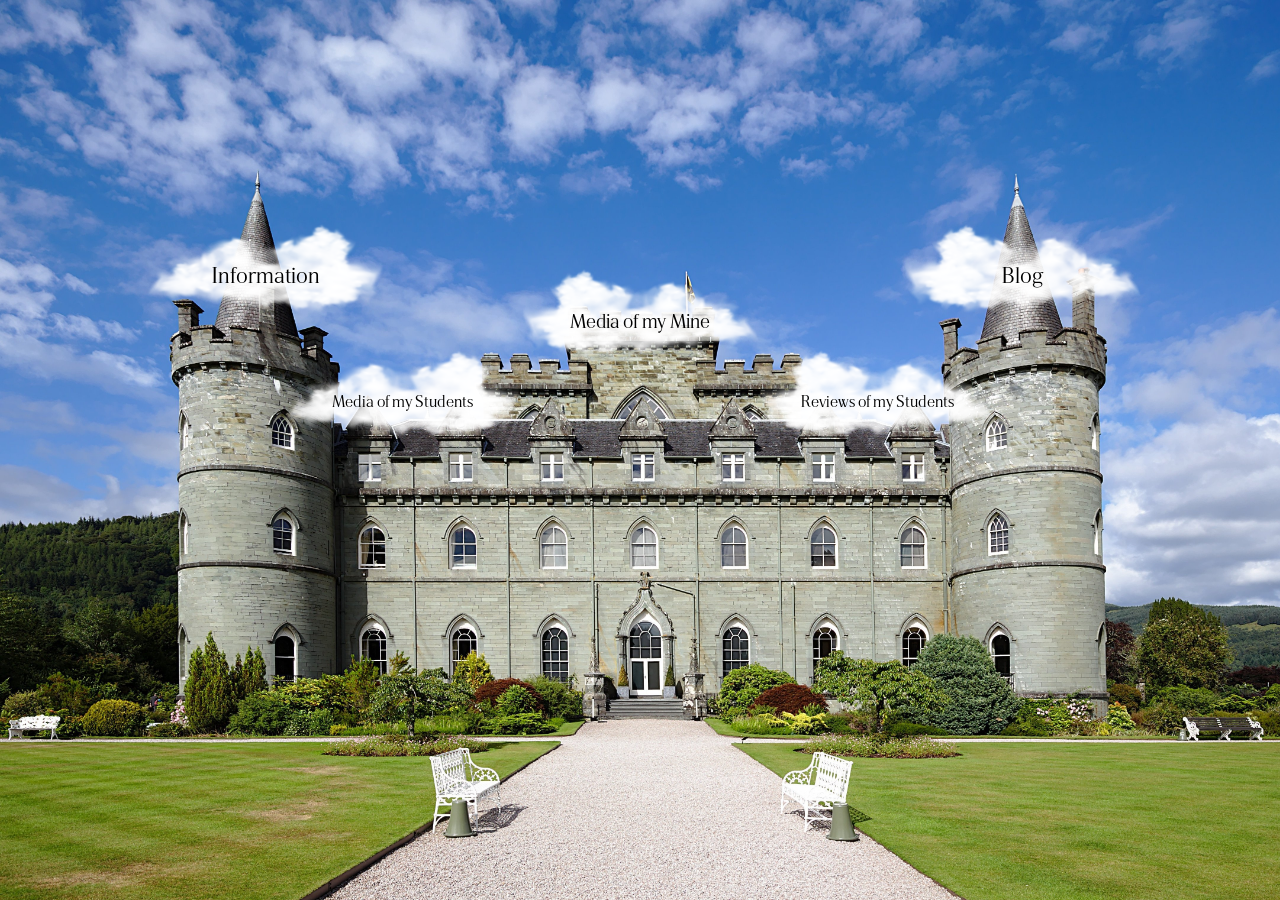
<file: index.html>
<!DOCTYPE html>
<html lang="en">
<head>
    <meta charset="UTF-8">
    <meta name="viewport" content="width=device-width, initial-scale=1.0">
    <link rel="stylesheet" type="text/css" href="./reset.css">
    <link rel="stylesheet" type="text/css" href="./index.css">
    <link rel="icon" type="icon/png" href="./assets/icon.png">
    <title>Vladislavlev</title>
</head>
<body id="body" style="display: none">
    <div class="root-container">
    <div class="bg-container">
        <img id="bg-img" src="./assets/castle-bg.jpeg" class="bg-img" alt="Overlay 1">
    </div>
    <div class="content-container-container">
        <div id="content-container" class="content-container">
            <div id="information-cloud" class="information-cloud cloud">
                <img src="./assets/cloud.png" class="left">
                <h1>Information</h1>
            </div>
            <div id="students-media-cloud" class="students-media-cloud cloud">
                <img src="./assets/cloud.png" class="left">
                <h1>Media of my Students</h1>
            </div>
            <div id="my-media-cloud" class="my-media-cloud cloud">
                <img src="./assets/cloud.png">
                <h1>Media of my Mine</h1>
            </div>
            <div id="reviews-cloud" class="reviews-cloud cloud">
                <img src="./assets/cloud.png">
                <h1>Reviews of my Students</h1>
            </div>
            <div id="blog-cloud" class="blog-cloud cloud">
                <img src="./assets/cloud.png">
                <h1>Blog</h1>
            </div>
        </div>
    </div>
    <div class="overlay-container">
        <div id="info-block-information" class="info-block">
       <h1>
                About Me
            </h1>
<p>
I'm Andreas Vladislavlev, a highly skilled voice teacher. I have been doing vocal practices since 2007 and have an extensive experience in online teaching since 2017. I teach my students to sing classical music, that, as proven by scientific research, has a beneficial effect on our brain, psyche, and health overall.
</ p>
            <h1>
                About the Methodology
            </h1>
<p>
Firstly, I would like to express my sincere gratitude to my students for their 
kind feedback. I work with both professionals looking to improve their voice 
or musical ear, and with people who have never sung before and believe they 
lack an ear for music. I teach various vocal styles and I’m interested in all 
genres of music.<br><br>

The methodological background of all teaching practices I am using is well-established. Therefore, the symbol of my methodology is a castle tower, wherein a voice is the pinnacle, yoga practices are the bricks that build up the walls and strength training is the cement that holds the bricks together. So, if a steady and stable voice is your dream, I invite you to be one of my students.<br><br>


I began to take vocal classes at 2004. Since then, I’ve mastered the 
fundamental singing styles and explored the leading vocal techniques —
continuously testing new ones — to discover the most effective elements.<br><br>

The aim of any method is resonant voice. Resonant singing is backed up by 
scientific research and was used by renowned masters — Franco Corelli, Feodor Chaliapin, 
Maria Callas, Luciano Pavarotti, Dietrich Fischer-Dieskau, among others. These singers revealed the full 
capability of human voice, transforming it into a magical musical instrument 
that captivates audiences with its richness and uniqueness. This was not 
because they mastered the art of “belting”, but because they harnessed the 
natural, “free” energy that resonance and vocal resonators provide.<br><br>

However, the goal is not to make your voice sound like that of the greats, but 
to unlock its full potential and individuality. One crucial aspect is that 
resonant singing is not only suitable for all vocal styles — it is the foundation 
of any vocal style. It also improves the speaking voice, giving it resonance 
and clear diction in any language.<br><br>

The advantages of my approach:<br><br>

• I use only scientifically proven and safe techniques. <br><br>

• I teach students to sing in a way that never tires the throat and allows the voice to grow stronger 
throughout life. This is how the best singers sing.<br><br>

• I not only teach singing and cultivate a singing voice; I also improve your voice timbre.<br><br>

• I measure voice quality using a dedicated app, and apply newest technology 
to record, process and analyze the voice.<br><br>

• I incorporate beneficial yoga exercises that improve not just the voice, but 
overall health and wellbeing.<br><br>

• Thanks to the method’s efficiency, students spend less time and achieve 
greater results — in the long run, gaining even financial benefits.
</ p>
 <h1>
                Sayings of Mine
            </h1>
            <p>
The best way to get to know a person is not by watching their videos but by reading their sayings: <br><br>
            
• When I forget about music — it’s actually music that forgets about me.<br><br>

• When I make music — it’s actually music makes me.<br><br>

• Classical music is on open access in the Internet, but is out minds open enough for classical music?<br><br>

• If we don’t save time, why should time save us?<br><br>

• Music is the tongue God speaks.<br><br> 

• Holding fast to a dream in our mind we hold fast to the steering wheel that steers our ship on the course to success.<br><br>

• To make your life sound like a song you need to set the rhythm.<br><br>

• A grain of information needs a rain of experience to grow into a tree of knowledge.<br><br>

• Birth is the biggest way to be out of the comfort zone and death is the largest entry into there. So, let’s go out of the comfort zone. Let’s be born.<br><br>

• Talent is a gift you keep unwrapping throughout your life.<br><br>

• Finding one’s true mission in life is like finding a light switch in a dark room.<br><br>

• I find singing easier than speaking, for I speak with my mind but sing with my heart.<br><br>

• A dream is a dolphin pulling you through the ocean of life. All you need is not to loose your hold of the back fin.<br><br>

• Obstacles become a real hindrance on our way only when we don’t use them as stepping stones for moving forward.<br><br>

• Knowledge adorns the mind like diamonds adorn the crown.

• Music is like a time machine: now it makes time stand still, then it throws us into the ocean of the past, and then it makes us soar into the future on the wings of dream.<br><br>

• If you want to be a river that flows all the way to the ocean, build up your shores.<br><br>

• Your PC can be a window to peek into other people’s lives, but it can also be a door to your own success. It’s all a matter of your choice. Let us make doors out of windows.<br><br>

• Perfectionism, like talent endowed on you: once you have it, it shows in all aspects of your life.<br><br>

• Theory is a leverage, while practice is a force.<br><br>

• Love for earthly matters leaves us in fetters, while love for immaterial things provides us with wings.

</ p>

 <h1>
                Contacts
            </h1>
<p>
email: andre.vladislavlev@gmail.com <br>
telegram: andre_vladislavlev
</ p>
        </div>
        <div id="info-block-my-media" class="info-block">
		<!--
            <div>
                <h1>
                    Beethoven — Adelaide
                </h1>
                <audio controls src="./assets/media/Beethoven-Adelaide.mp3"></audio>
            </div>
            <div>
                <h1>
                    Mendelssohn — Gruß
                </h1>
                <audio controls src="./assets/media/Mendelssohn-Gruß.mp3"></audio>
            </div>
            <div>
                <h1>
                    Schubert — An die Laute
                </h1>
                <audio controls src="./assets/media/Schubert-An die Laute.mp3"></audio>
            </div> -->
        </div>
        <div id="info-block-students-media" class="info-block">
            <h1>
                Alexander
            </h1>
            <video controls>
                <source src="./assets/media/AlexanderFeldt.mp4" type="video/mp4" />
            </video>
            <h1>
                Julia
            </h1>
            <video controls>
                <source src="./assets/media/JuliaSelivanova.mp4" type="video/mp4" />
            </video>
            <h1>
                Kathryn
            </h1>
            <video controls>
                <source src="./assets/media/KathrynZhuravleva.mp4" type="video/mp4" />
            </video>
            <h1>
                Ivan
            </h1>
            <video controls>
                <source src="./assets/media/IvanGurin.mp4" type="video/mp4" />
            </video>
        </div>
        <div id="info-block-reviews" class="info-block">
            <div class="review">
                <h2 class="author">
                    Jenny
                </h2>
                <p>
                    I really like our lessons. Andreas is an outstanding vocal coach. We got on well together from the first minute of our lesson. He gave me all the necessary info about the voice, how to work on and develop it further. I felt great and comfortable. I`m going to continue with our lessons cause I really want to achieve results in pop vocal.
                </p>
            </div>
            <div class="review">
                <h2 class="author">
                    Beth
                </h2>
                <p>
                    We`ve been practicing vocal for a month now and my friends have noticed that my voice sounds different now even when I speak.
                </p>
            </div>
            <div class="review">
                <h2 class="author">
                    Eva
                </h2>
                <p>
                    A real pro! Gives simple but detailed explanation of vocal techniques and often provides me with additional info materials. Before I started our course I thought I had no vocal skills but shortly after 2 lessons I noticed that I could carry a tune! If you use the technique of resonant singing correctly, your voice will come. I `m rediscovering my vocal abilities thanks to Andreas.
                </p>
            </div>
            <div class="review">
                <h2 class="author">

                </h2>
                <p>
                    
                </p>
            </div>
            <div class="review">
                <h2 class="author">
                    Preston
                </h2>
                <p>
                    I really liked that Andreas provided me with all the basic info that other teachers usually omit. I appreciate that he doesn`t let me slack off and encourages me to go on until I start singing correctly. He applies various techniques!
                </p>
            </div>
            <div class="review">
                <h2 class="author">
                    Riley
                </h2>
                <p>
                    We`ve only had 3 lessons but my voice has become noticeably better and more melodic. Exercises are quite easy and help both my voice and breathing. It`s the breathing that allows you to sing professionally without straining the vocal cords. The technique is very interesting and has really helped me understand my body better. Overall, I recommend my coach. He is pleasant and understanding as well as skillful.
                </p>
            </div>
            <div class="review">
                <h2 class="author">
                    Evan
                </h2>
                <p>
                    Andreas is a vocal expert. It look me a month to understand how to sing correctly. Before that I'd been practicing with other teachers and struggling to understand these simple rules for more than 2 years! I recommend him to both beginners and experienced singers.
                </p>
            </div>
            <div class="review">
                <h2 class="author">
                    Andreas
                </h2>
                <p>
                    Andreas is a very experienced teacher. He explains complicated things in simple words. Gradually I`m starting to understand how the voice should sound. Looking forward to the further lessons.
                </p>
            </div>
            <div class="review">
                <h2 class="author">
                    Mary
                </h2>
                <p>
                    I had one lesson with Andreas and really liked it although I performed not very well)) since I`ve never had singing practice before. We did some interesting vocal exercises and I hope to go on with our lessons.
                </p>
            </div>
            <div class="review">
                <h2 class="author">
                    Jack
                </h2>
                <p>
                    Our lesson with Andreas was perfect. I`ve never practiced such vocal technique before, really enjoyed it. My best recommendations!
                </p>
            </div>
            <div class="review">
                <h2 class="author">
                    Michael
                </h2>
                <p>
                    Andreas is my best vocal coach. He listened to me attentively, answered all my questions, explained his training technique and we practiced his breathing exercises that worked wonders for my singing skills. I highly recommend this teacher.
                </p>
            </div>
            <div class="review">
                <h2 class="author">
                    Peter
                </h2>
                <p>
                    I`ve been taking online vocal lessons with Andreas for 2.5 months and it`s so convenient 'cause I don`t have to waste my time travelling. All we need is a microphone and earphones for two of us to have a perfect sound. Andreas always provides thorough and engaging answers and shows how to sing along. Throughout the course I`ve started to understand why vocal warm-ups are so essential and how they help in resonance singing. Andreas shares useful methods and analogies that he`s collected during many years of teaching. This info is very fascinating and invaluable.
                </p>
            </div>
            <div class="review">
                <h2 class="author">
                    Oliver
                </h2>
                <p>
                    Very good teacher. He provides simple yet profound explanations and his lessons bring me much joy.
                </p>
            </div>
            <div class="review">
                <h2 class="author">
                    Emily
                </h2>
                <p>
                    I was shifting through dozens of vocal teachers and finally settled on Andreas. I really appreciate his fundamental approach to theoretical aspects of singing. At the same time his lessons are very dynamic. He can skilfully mix practical exercises with theory, such as explaining how sounds are produced in the body. After that, we return to the practice and learn how to relax tense muscles that hinder correct sound production.
                </p>
            </div>
            <div class="review">
                <h2 class="author">
                    Andreas
                </h2>
                <p>
                    Andreas is a true expert in his field. He provides clear explanations while establishing singing techniques as well as noticing and correcting any mistakes. It`s evident that he`s focused on the result. He also includes interesting stories and explanations related to the topic, which, combined with everything I mentioned before, leaves the most pleasant impression of his lessons. Thumbs up for Andreas!
                </p>
            </div>
            <div class="review">
                <h2 class="author">
                    Hope
                </h2>
                <p>
                    Andreas is a very balanced and thoughtful person. Pleasant atmosphere. Meticulously planned lessons, no hustle. I enjoy his multi-faceted and diverse approach not only to singing lessons but to many other things as well. Patiently waiting for the results in singing but I`ve already started to enjoy the warm-ups which indicates that I`m making progress and becoming totally absorbed in the process. Thank you so much.
                </p>
            </div>
            <div class="review">
                <h2 class="author">
                    Leo
                </h2>
                <p>
                    I`d like to recommend Andreas to anyone looking to improve vocal skills. From the very beginning I felt his professional approach and it was clear that he was the right person to help me master the art of vocal singing. His teaching approach impressed me so much, I `d better call it a therapy. It includes both mental growth and physical strengthening. You get a quick result 'cause his teaching technique is not only effective but concise.
                </p>
            </div>
            <div class="review">
                <h2 class="author">
                    Henry
                </h2>
                <p>
                    After watching films and listening to music I developed a burning ambition to learn how to sing. For several months I've been struggling to take the first step but eventually I did it) After placing my order I received lots of proposals from teachers. They all had their unique teaching techs, studios, and so on. But as time passed and my knowledge deepened, I understood that these unique teaching approaches and studios can`t guarantee any results. A true pro can deliver results in any settings, and I think Andreas fully matches this description. At first I had to choose between Andreas and another teacher but I decided to go on with him. After our first lesson I was so impressed with him that I ignored proposals from other teachers. With each following lesson my voice is getting better. Andreas`s outstanding approach and tact are absolutely impressive. His physical exercises are gorgeous – simple yet effective. Finally, his theoretical materials are invaluable and hard-to-find. The minute our lesson is over I start looking forward for the next one, eager to spend it working on my voice. My best recommendations.
                </p>
            </div>
            <div class="review">
                <h2 class="author">
                    Oscar
                </h2>
                <p>
                    I want to say thanks to Andreas for his teaching approach. He focuses not only on your voice but also on your mind and body and I can truly feel the difference. I noticed positive shifts from the second lesson: my voice became louder and brighter, and I can breathe more easily. Andreas provides simple explanations making his lessons comfortable and enjoyable. I also get lots of positive vibes which give me a boost for the whole day. I wholeheartedly recommend him as a specialist.
                </p>
            </div>
            <div class="review">
                <h2 class="author">
                    Dan
                </h2>
                <p>
                    Our lessons are very effective. Andreas is a great expert in his field.
                </p>
            </div>
            <div class="review">
                <h2 class="author">
                    George
                </h2>
                <p>
                    He explains everything clearly and understandably. Very easy-going. Correct teaching style. With Andreas, I always feel energized to work more.
                </p>
            </div>
            <div class="review">
                <h2 class="author">
                    Liam
                </h2>
                <p>
                    I want to share my experience of working with Andreas. Now we are honing my sounds focusing on the notes, and I`m absolutely sure that I`m on the right path. Andreas is a true pro who provides me with exactly what I need. If you want to make your vocal abilities better, Andreas is the right person you are looking for.
                </p>
            </div>
            <div class="review">
                <h2 class="author">
                    Hanna
                </h2>
                <p>
                    Everything's just perfect. Master of his craft! Supplied me with useful theoretical info so now I can understand how everything works. Right from the start I was able to get outstanding results. I`m going to continue my course until I`m sure my voice is perfect.
                </p>
            </div>
            <div class="review">
                <h2 class="author">
                    Olivia
                </h2>
                <p>
                    I`ve only had one lesson with Andreas but I greatly appreciated his serious approach. We`ve covered lots of vocal nuances and he sent me interesting vocal exercises via messenger. He is attentive and tremendously professional.
                </p>
            </div>
            <div class="review">
                <h2 class="author">
                    Arthur
                </h2>
                <p>
                    From the very beginning I felt good results. Interesting training process, various teaching techniques, only necessary information. Thank you!
                </p>
            </div>
            <div class="review">
                <h2 class="author">
                    Peter
                </h2>
                <p>
                    Andreas has a clear theoretical and practical understanding of how to unlock your voice. He is a master of explanation. I felt things started improving from the first lesson.
                </p>
            </div>
            <div class="review">
                <h2 class="author">
                    Max
                </h2>
                <p>
                    I had one lesson with Andreas. Teaching techniques seem interesting.
                </p>
            </div>
            <div class="review">
                <h2 class="author">
                    Theo
                </h2>
                <p>
                    I`ve been learning how to sing with Andreas for 11 months already, starting from scratch. No difficulties during the period. Now I have a trained, strong voice that gets better with every lesson. Keep on practicing. Wonder what final result I will get.
                </p>
            </div>
            <div class="review">
                <h2 class="author">
                    Julia
                </h2>
                <p>
                    I`ve practiced with Andreas several times and it was enough to see a huge progress. The most surprising thing is that he not only teaches how to sing but also provides exercises that help control the vocal apparatus and improve general health. You can practice them on your own, it saves time and money. I`d like to add that Andreas takes full responsibility for his students and literally guides them hand in hand through all the challenges into the world of music.
                </p>
            </div>
            <div class="review">
                <h2 class="author">
                    Hanna
                </h2>
                <p>
                    Andreas has been my teacher for just over a month and my choice was mainly review-based. Have only positive impression. The teacher brilliantly picks associations and images to explain hard moments and never gets angry with my multiple mistakes. He provides exercises for home training that help develop abdominal and diaphragm muscles involved in the process of sound production. We also practice general strengthening exercises that help keep the body in shape. Despite the fact that we`ve only had 4 lessons, I`ve noticed an obvious improvement in the sound of my voice. It sounds stronger and brighter now. I plan to go on with my course to reach all my goals. I recommend Andreas as an experienced coach who can help you get what you really want from your voice.
                </p>
            </div>
            <div class="review">
                <h2 class="author">
                    Noah
                </h2>
                <p>
                    My family and I have already noticed significant improvements in my voice though I`ve had only 4 lessons with Andreas. Andreas is a great enthusiast of his work who always focuses on the result. I feel lucky to be his student.
                </p>
            </div>
            <div class="review">
                <h2 class="author">
                    Alex
                </h2>
                <p>
                    We`ve just started practicing with Andreas but I already see huge improvements. Seems like my voice is getting more real, the way it should be. Moreover, Andreas is an excellent teacher, he always does his best to help providing clear explanations and proper analogies. I really like the fact that his teaching technique is not only scientifically based but also introduced in a simple, positive, and accessible manner.
                </p>
            </div>
            <div class="review">
                <h2 class="author">
                    Lucas
                </h2>
                <p>
                    Thanks for your lessons, Andreas. They helped me change my views on the process of singing. My voice is transforming for the better now. Now I feel its strength and beauty. Besides, your lessons helped me improve my physical condition.
                </p>
            </div>
            <div class="review">
                <h2 class="author">
                    Helen
                </h2>
                <p>
                    I`m completely satisfied with his powerful and versatile teaching technique. Andreas is focused on the basic rules and practice essential for all singing styles. I recommend Andreas to beginners as well as professionals.
                </p>
            </div>
            <div class="review">
                <h2 class="author">
                    Jack
                </h2>
                <p>
                    Excellent master!
                </p>
            </div>
            <div class="review">
                <h2 class="author">
                    Ethan
                </h2>
                <p>
                    Everything is going wonderfully! I strongly recommend Andreas as the best professional ever. I was hopeless but he could change everything for the better so now I see that my voice has good potential for the future. Keep on practicing.
                </p>
            </div>
            <div class="review">
                <h2 class="author">
                    Oliver
                </h2>
                <p>
                    Andreas is my best coach. He focuses on the most optimal training program based on my individual needs and abilities. Then he divides this program into several parts. He knows easy and proper ways to correct arising mistakes and has a very serious approach to how his students should do practical tasks.
                </p>
            </div>
            <div class="review">
                <h2 class="author">
                    Alex
                </h2>
                <p>
                    Very good teacher. Master of his craft, provides detailed instructions how to do his exercises.
                </p>
            </div>
            <div class="review">
                <h2 class="author">
                    Fred
                </h2>
                <p>
                    I found Andreas to help improve my voice for public speaking. I'd already had experience with other techniques but they were useless. Since I started having lessons with Andreas I`ve had a stable improvement in my voice. I appreciate that we have exercises that strengthen my entire body and it`s great to notice that the result persists even if we have a break from training. Thank you so much!
                </p>
            </div>
            <div class="review">
                <h2 class="author">
                    George
                </h2>
                <p>
                    I`ve been passionate about singing since childhood. My mother is a vocal teacher that`s why I`m absolutely aware how challenging this activity is. However, when I came to Andreas I was pleasantly surprised how easily he explains complex things and how quickly he helps his students achieve their best results. I recommend this teacher to students of all experience levels. I enjoyed his approach to voice formation and explanation of the anatomical structure of the vocal apparatus. All stars to Andreas!
                </p>
            </div>
            <div class="review">
                <h2 class="author">
                    Eve
                </h2>
                <p>
                    Excellent teacher. He knows how to involve you into the process, provides concise information, and employs very interesting techniques. Andreas is tactful and highly professional.
                </p>
            </div>
            <div class="review">
                <h2 class="author">
                    Elizabeth
                </h2>
                <p>
                    Good teacher. I like our lessons.
                </p>
            </div>
            <div class="review">
                <h2 class="author">
                    Helen
                </h2>
                <p>
                    I started vocal practice from scratch. I used to sing in the school choir until recently. I chose Andreas as my teacher and paid for 13 lessons via skype. I`ve already noticed huge improvements in my voice. Now it`s beautiful, soft, rich, and bright. When I used to sing before, I could produce sounds only from my throat, but now my entire body sings. The process of singing has become easy and enjoyable. Andreas told me that even more obvious results are yet to come.
                </p>
            </div>
            <div class="review">
                <h2 class="author">
                    Kate
                </h2>
                <p>
                    Andreas is a very attentive and tactful teacher. Although I`m not a singer, I want to improve my speaking and heal my vocal cords. We work on breathing exercises and vocal warm-ups. After 2 lessons Andreas assigned me my first home task. I enjoy everything.
                </p>
            </div>
            <div class="review">
                <h2 class="author">
                    Jo
                </h2>
                <p>
                    I`m very glad to have found a professional teacher straight away. He is a great pro in theory using illustrations to show which muscles and organs are involved in sound production. He also shares valuable information on how to use the breathing system in practice, based on yoga. Andreas employs various techs to help me find the best and quickest way to improve my voice. He has perfect teaching skills, nothing unnecessary. My best recommendations.
                </p>
            </div>
            <div class="review">
                <h2 class="author">

                </h2>
                <p>

                </p>
            </div>
            <div class="review">
                <h2 class="author">
                    Hannah
                </h2>
                <p>
                    I`m a professional skier but always wanted to try vocal. I chose Andreas among several teachers and never regretted my choice. I like that he explains basic vocal rules using simple terms and associations retable with my profession for better understanding. Due to competitions, my schedule is not stable. For this reason we have to plan our lesson right on the spot. But Andreas is always available and easily adapts his plans to my schedule. I appreciate the fact that even though our lessons are online, their quality equals to offline ones. By only hearing my sounds, Andreas can easily understand which muscles I use to produce them, which resonators vibrate, and how the sounds are formed. This teacher not only does his job so well but also takes full responsibility for the voice of his student and works diligently towards the result, staying positive and easy-going.
                </p>
            </div>
            <div class="review">
                <h2 class="author">
                    David
                </h2>
                <p>
                    Andreas was my vocal teacher and I was pleasantly surprised that we didn`t work with standard (and very ineffective) exercises or waste our time looking for any answers during our sessions. Instead, we focused solely on achieving results to help me develop my voice and discover new tones. I saw apparent improvements right from the first lesson. I like to practice when I see results at each lesson.
                </p>
            </div>
            <div class="review">
                <h2 class="author">
                    Alex
                </h2>
                <p>
                    I experienced noticeable results from the first lesson. Andreas provides clear and comprehensive explanations of how everything works. It makes the learning process enjoyable and effective. I`m committed to go on with our practice.
                </p>
            </div>
            <div class="review">
                <h2 class="author">
                    Lily
                </h2>
                <p>
                    During my six-month search, I`ve encountered all sorts of vocal teachers. I can tell for sure, Andreas is the best among them. His oustanding knowledge of theory and practice allows him to explain even complex topics clearly and effectively. Having fundamental and clear knowledge, he provides simple and step-by-step commands in order to improve my vocal skills. From the very first trial lesson I got valuable information for my further practice. Thank you, Andreas, for all that you`ve provided as a teacher. I will be absolutely delighted to see you again.
                </p>
            </div>
            <div class="review">
                <h2 class="author">
                    Lily
                </h2>
                <p>
                    Andreas is a true professional. He might be some kind of a magician 'cause he explains difficult things in a simple way. I can strongly recommend him to anyone looking to learn and understand fundamental rules and nuances of singing.
                </p>
            </div>
            <div class="review">
                <h2 class="author">
                    Jack
                </h2>
                <p>
                    After we had only one lesson with Andreas, I understood that now I can`t practice on a regular basis, so I decided to put off our lessons for the time being. Despite the limited time, I can say he is a good teacher. Andreas asked me what I want to get as a result from our lessons and after that he planned his lesson according to my goals. This individual approach helped me see positive shifts in tackling the problem I wanted to get rid of. Optimal balance of theory and practice. When I`m able to have lessons on regular basis, Andreas will definitely be my choice as a coach.
                </p>
            </div>
            <div class="review">
                <h2 class="author">
                    Mia
                </h2>
                <p>
                    Andreas is my best teacher ever! Very tactful and positive. Although I`ve never practiced vocal before his individual approach helped me understand all necessary basics. I highly recommend him as a teacher.
                </p>
            </div>
            <div class="review">
                <h2 class="author">
                    Alice
                </h2>
                <p>
                    I truly enjoy my experience with Andreas. His voice is so beautiful and he does his best to make every lesson completely interesting and engaging) I was shocked to see the results from the very first lesson.
                </p>
            </div>
            <div class="review">
                <h2 class="author">
                    Adam
                </h2>
                <p>
                    Cool teacher! Right from the first lesson I noticed how effective his technique is. I was pleasantly surprised by the great sounds I was able to produce at the first lesson! Thank you! This is amazing!
                </p>
            </div>
            <div class="review">
                <h2 class="author">

                </h2>
                <p>

                </p>
            </div>
            <div class="review">
                <h2 class="author">
                    Dylan
                </h2>
                <p>
                    Very attentive teacher. He employs an individual and flexible approach taking into account all individual qualities and needs of his students.
                </p>
            </div>
            <div class="review">
                <h2 class="author">
                    Jake
                </h2>
                <p>
                    I used to practice vocal with different teachers and thought that my sounds are ok but when I had my first lesson with Andreas I realized they are, in fact, distorted. Right from the start Andreas helped me produce better and brighter sounds. After his simple yet effective exercises all these positive changes came naturally. I can tell for sure, Andreas is a high-skilled coach focused on the result. On top of that, he is positive and good-natured. All his skills and traits of character turn his lessons into pure joy.
                </p>
            </div>
            <div class="review">
                <h2 class="author">
                    Riley
                </h2>
                <p>
                    I`ve had 5 lessons with Andreas and I`m not going to stop. Excellent teacher! Though I had no experience in vocal training before, I noticed positive changes in my voice from the second lesson with Andreas. He uses comparisons and metaphors to provide better explanation and show some subtle nuances of singing technique. I want to particularly emphasize that he is very positive and after our lessons I feel motivated and high-spirited.
                </p>
            </div>
            <div class="review">
                <h2 class="author">
                    Victoria
                </h2>
                <p>
                    Andreas is soooo nice! We`re thrilled to see such quick results from his work. Thank you so much!!!
                </p>
            </div>
        </div>
        <div id="info-block-blog" class="info-block">
          <h1>
                Benefits of Singing 
            </h1>
<p>
Singing strengthens immunity:<br><br>According to a research conducted at the University of Frankfurt, singing boosts the immune system. To come to this conclusion, the researchers tested professional choir members’ blood before and after an hour-long singing rehearsal of Mozart’s Requiem. In most cases, the amount of Immunoglobulin A, proteins that function as antibodies in the immune system, was noticed to be significantly higher immediately after the rehearsal. Such increases, however, were not observed after the choir members had passively listened to music.<br><br>Singing is a workout:<br><br>For the elderly and injured, singing can be an excellent form of exercise. Even if you are quite healthy, your lungs will get a good workout as you employ proper singing techniques and vocal projections. Other related health benefits of singing include a stronger diaphragm and stimulated overall circulation. Since you draw in a greateramount of oxygen while singing than when doing many other types of physical exercise, experts believe that singing can increase your aerobic capacity and stamina.<br><br>Singing tones up your muscles:<br><br>The proper technique of singing from the diaphragm can strengthen your abdomen and back muscles. You also exercise your facial muscles in unique ways when you sing, thus making your face look more lively and toned. Besides, your intercostal muscles, the groups of muscles running between the ribs that help to form and move the chest wall, will receive quite a workout as you sing.<br><br>Singing improves your posture:<br><br>When you sing, you naturally sit or stand up straighter to get a better sound, so with time, good posture will become a habit! As your chest cavity expands and your shoulders and back align, you’re improving your posture overall. <br><br>Singing helps with sleep:<br><br>If you’re familiar with such problems as snoring and sleep apnea, you know how difficult it can be to get a good night’s sleep! According to a health article in Daily Mail Online, experts believe that singing can strengthen throat and palate muscles, which helps to get rid of these ailments. <br><br>Singing is a natural anti-depressant:<br><br>Singing relieves stored muscle tension and decreases the levels of the stress hormone cortisol in your blood stream. Singing releases endorphins and oxytocin: endorphins are hormones that increase the feeling of euphoria and pleasure. Oxytocin promotes the feeling of trust and bonding. It is also known as the 'cuddle hormone' because it is released when people snuggle up. It is believed to decrease stress and anxiety. Both of these hormones can make you feel better in general and relieve any pain you might be feeling. Moreover, scientists have identified a tiny organ in the ear called the sacculus, which responds to the frequencies created by singing. The response brings over an immediate sense of pleasure, regardless of what the singing sounds like. Not only that, singing can simply take your mind off the day’s troubles and boost your mood. <br><br>Singing helps to relax:<br><br>Modern man is constantly surrounded by exogenous irritants. Working with sensations in your body makes you less vulnerable to those irritants: so during singing, you have to concentrate on your auditory, muscular, vibrational sensations and on the feeling of pressure in your lungs, all at the same time. Besides, in our turbulent world with all its gadgets and overwhelming information flow your eyes get very tired. Singing is one of the few processes that don’t involve vision and your eyes rest. Singing is relaxing. As you sing, vibrations of facial resonators produce a massage effect on the eye muscles, and also massage the brain, relieving accumulated tension. In fact, singing is a form of regular, controlled breathing, since exhaling occurs on the song phrases and inhaling takes place between them. It gives you an effect pretty much the same as yoga breathing. <br><br>Singing boosts your confidence:<br><br>Stage fright is a common feeling for new singers. However, performing well and receiving praise from your friends and family may be the key to eventually overcoming your fears. Thus, singing increases self-esteem. When you employ correct singing techniques, it benefits your speaking voice, too, making it sound clear, beautiful and steady. With time, you may even find it easier to present any type of material in front of an audience with poise and good presentation skills.<br><br>Singing enhances communication skills:<br><br>According to an article in The Guardian, singing to babies helps to prepare their brain for language perception. Music is just as important as teaching reading and writing at a young age to prevent language problems that may occur later in life. If you enjoy writing your own lyrics, honing this talent can improve your ability to communicate in different ways!<br><br>Singing increases your ability to appreciate other singers:<br><br>Sometimes, you don’t realize how difficult something is until you try it yourself. As you grow from an amateur to an intermediate student and beyond, you’ll be looking to the masters for inspiration. You might even find a new style of music to appreciate, one that you wouldn’t have normally listen to!<br><br>Singing leads to a longer life:<br><br>A joint Yale and Harvard study showed that for some people living in New Haven, Connecticut, choral singing promoted healthy minds and hearts, which increased life expectancy.<br><br>Singing lowers your blood pressure:<br><br>There have been several case studies that have revealed that singing can reduce blood pressure due to its calming and relaxing effect. Patients have been able to calm themselves down and lower blood pressure readings when in hospital by singing hymns.<br><br>Singing increases empathy and understanding between cultures:<br><br>Music can make you feel connected to all humanity, even across borders and cultural divides. Singing songs that originated in other cultures can give you a new appreciation for those cultures and teach you to empathize with others.<br><br>Singing develops the lungs:<br><br>Singing improves your lung capacity and helps you to breathe easier.<br><br>Singing brings people together and creates a sense of community:<br><br>When we speak, it’s only one person at a time – even two people speaking simultaneously bring about chaos; but when we sing, any number of people can join in the song. Singing with other people in a choir or in any sort of group environment can be a fun, bonding activity. It gives you an opportunity to share an experience with a group of people. A cappella singing is about creating harmony with nothing but each other. It brings people together and is unmistakably human in a world that becomes more and more digital. Simply singing with other people is the ultimate analog. A recent study makes the case that "music evolved as a tool of social living," and the pleasure that comes from singing together is our "evolutionary reward for coming together cooperatively, instead of hiding alone, every cave-dweller for him or herself". Singing can widen your circle of friends: whether you’re in a choir or just enjoy singing karaoke with your near and dear ones, one of the unexpected health benefits of singing is that it can improve your social life. The bonds you form singing with others can be profound, since there’s a certain level of intimacy naturally involved. It turns out that you don't even have to be a good singer to reap the rewards. According to one 2005 study, group singing "can produce satisfying and therapeutic sensations even when the sound produced by the vocal instrument is of mediocre quality."<br><br>Singing supports your brain functions:<br><br>When you sing, musical vibrations in the form of frequencies move through your body, changing you both physically and emotionally. Group singing is the most transformative of all, especially when not accompanied by instruments. Stimulated blood circulation and an oxygenated blood stream allow more oxygen to reach the brain. This improves mental alertness, concentration and memory. The Alzheimer’s Society has even established a 'Singing for the Brain' service to help people with dementia and Alzheimer’s maintain their memories. Several studies have concluded that singers and musicians typically have higher IQs than non-musicians. Singing can improve your overall brain function and help you keep a clear head.<br><br>Singing gives positive emotions:<br><br>It has been proven that singing reduces anger, depression, and anxiety, but not only that. It can increase a feeling of wellbeing. Singing is actually a conversation between the singer and the listener in a language of emotions. Yet stage musical emotions are substantially different from those you experience in your everyday life. Scientific research has shown that the palette of stage emotions demonstrates a significant shift towards positive ones while negative emotions are scarce: anger is very rarely reflected in singing and you can hardly ever find any fear. <br><br>Singing prevents aging:<br><br>Facial muscle exercises are intended to slow down aging of the face for the skin around the muscles you are training becomes more elastic. As you sing, facial muscles work in a similar way.<br><br>Singing is good for your heart:<br><br>Singing benefits cardio function by improving aerobic capacity. Studies state that our heart rates sync up during group singing, it explains why singing together sometimes feels like a guided group meditation. <br><br>Singing acts as an inner massage:<br><br>Physiologist Zalmanov (who treated Vladimir Lenin) called the diaphragm the man's 'second heart', since in a way its contractile activity by decreasing and increasing periodically the pressure in the chest cavity, massages the heart, helping the ventricles and atria of the heart to work. The diaphragm, as well, just as effectively massages the abdominal organs, helping digestion processes, kidney function, etc. <br><br>Singing is a remedy for a runny nose and a cold:<br><br>Singing opens up the sinuses and respiratory tubes so you can get more air, but not only that. According to Jean Abitbol, correct singing technique creates a specific resonance in the osseous septum of the maxillary sinus and these frequencies facilitate evacuation of intersinus mucus. The same way vibrations of a certain rhythm can influence grains of sand making them move on the table surface unidirectionally and at a regular timing. Training the soft palate via vocals practices significantly reduces the size of tonsils (glands): as a result, due to their small size, even when inflamed, they do not block the passage to the pharynx and singers endure tonsillitis more easily. Coughing and sneezing are actually cleansing of the respiratory system which, when necessary,your body resorts to. As you sing, similar cleansing occurs constantly, so singing can be a preventive measure, as well. <br><br>Singing is a good helper in daily routines:<br><br>Wherever, whatever activity you are engaged in, when you starts singing the work goes with a swing and your mood instantly improves. Even when your job is monotonous, due to singing you will feel yourself energized and fine. Singing stimulates creativity. Moreover, if you can carry a tune, no one will ever interrupt your singing. You will inspire other people and win their affection. <br><br>Singing influences the world around:<br><br>Physicists discovered that we ourselves and everything we see around us exist in a soup of spinning, vibrating particles. Now they also have a theory that what we think and feel actually creates magnetic fields that cause these particles to echo our thoughts and feelings. It’s like we’re walking around in a 3-D universal mirror. Whenever we smile, the mirror smiles. Whenever we frown, the mirror frowns. When we sing the world become better. <br><br>Singing improves speech defects:<br><br>Singing improves diction significantly by training the mouth, tongue, and jaw to articulate words with greater accuracy, clarity, and, in many cases, with an increased speed. By emphasizing vowel resonance and sharp, rhythmic consonant articulation, singers enhance their speech, which leads to a better quality of overall communication and, in therapeutic contexts, aids language acquisition and speech recovery. The effects of singing as means of temporarily alleviating or relieving stuttering is well-documented, with accounts dating back to the late 1920s. The exact cause of stuttering itself remains unknown; however, it is thought to be caused by hyperactivity in the motor system with the brain’s right hemisphere dominating, while speech is normally controlled by the left hemisphere. A 1982 study done by researchers at the University of New South Wales registered a 90% reduction of stuttering after a 10-minute singing practice, which they attributed to an increase in phonation duration.
</ p>
        </div>
    </div>
    </div>

</body>
<script src="./index.js"></script>
</html>
</file>
<file: index.css>
@font-face {
    font-family: 'Jun';
    src: url('./fonts/Jun_Regular.otf');
}

@font-face {
    font-family: 'Metric';
    src: url('./fonts/metric.otf');
}

* { -webkit-tap-highlight-color: rgba(0, 0, 0, 0); }

body {
    padding: 0;
    margin: 0;
    height: 100%;
    width: 100vw;
    font-family: 'Jun';
    overflow: hidden;
    overscroll-behavior: none;
    -webkit-overflow-scrolling: touch;
}

.root-container {
    position: fixed;
    height: 100%;
    width: 100vw;

    overflow: hidden;
}

.bg-container {
    position: relative;
    height: 100%;
    width: 100%;
}

.bg-img {
    height: 100%;
    width: 100%;
    object-fit: cover;
}

.content-container-container {
    position: absolute;
    top: 0%;
    left: 0%;
    height: 100%;
    width: 100%;
}

.content-container {
    position: absolute;
    top: 0%;
    left: 0%;
    width: 100%;
    height: 100%;
}

.cloud {
    position: absolute;
    width: 20%;
    height: 10%;
    font-size: 1.8svh;
    display: flex;
    align-items: center;
    justify-content: center;
    cursor: pointer;
    transition: 1s ease-in-out;

    img {        
        width: 100%;
        filter:drop-shadow(0 0 1px #ffffff90);
        transition: 0.1s ease-in-out;
    }

    img.left {        
        transform: rotateY(180deg);
    }

    h1 {
        margin-top: 5%;
        position: absolute;
        filter: drop-shadow(0 0 3px #ffffff);
    }

    &:active {
        img {        
            filter:drop-shadow(0 0 3px #ffffffff)
        }
    }
}

.cloud.selected {
    top: 5%;
    z-index: 10;
}

.information-cloud {
    top: 25%;
    left: 11.6%;
    font-size: 2.5svh;
}

.students-media-cloud {
    top: 39%;
    left: 22%;
    font-size: 1.8svh;
}

.my-media-cloud {
    top: 30%;
    left: 40%;
    font-size: 2.2svh;
}

.reviews-cloud {
    top: 39%;
    left: 58%;
    font-size: 1.8svh;
}

.blog-cloud {
    top: 25%;
    left: 69%;
    font-size: 2.5svh;
}

.overlay-container {
    width: 100%;
    height: 100%;
    position: absolute;
    top: 0;
    left: 0;
    padding: 0 30px 0;
    pointer-events: none;

    .info-block {
        width: calc(100% - 60px);
        bottom: 30px;
        position: absolute;
        pointer-events: all;
        height: calc(76svh);
        overflow: auto;
        background-color: #ffffffee;
        border-radius: 30px;
        padding: 30px;
        font-size: 20px;
        transform: translateY(110%);
        z-index: 100;
        pointer-events: none;
        font-family: 'Metric';
    }

    .closed.closed.closed  {
        opacity: 0;
        pointer-events: none;
        transition: opacity 0s;
    }

    .info-block.selected {
        pointer-events: all;
        transform: translateY(0);
        transition: transform 0.5s 0.5s;
        opacity: 1;
    }

    #info-block-information {
        h1 {
            font-size: 30px;
            font-weight: bold;
        }

        p {
            font-size: 20px;
            margin: 20px 0;
        }
    }

    #info-block-my-media {
        display: flex;
        flex-direction: column;
        gap: 40px;

        h1 {
            font-size: 30px;
            font-weight: bold;
            margin-bottom: 10px;
        }

        audio {
            width: 100%;
        }
    }

    #info-block-students-media {
        display: flex;
        flex-direction: column;
        gap: 30px;
        align-items: center;

        h1 {
            font-size: 30px;
            font-weight: bold;
        }

        video {
            max-height: 50%;
            background-color: #00000090;
            width: 100%;
            border-radius: 20px;
        }
    }

    #info-block-reviews {
        .review {
            margin-bottom: 30px;
    
            h2 {
                font-weight: bold;
            }
    
            p {
                margin-top: 10px;
            }
        }
    }

    #info-block-blog {
        
       h1 {
            font-size: 30px;
            font-weight: bold;
        }

        p {
            font-size: 20px;
            margin: 20px 0;
        }
    }
}

#copied {
    position: fixed;
    top: 20px;
    font-size: 20px;
    width: 150px;
    left: calc(50vw - 75px);
    border-radius: 100px;
    background-color: #ffffffee;
    display: flex;
    align-items: center;
    justify-content: center;
    padding: 10px;
    opacity: 0;
    transition: 0.4s;
}

#copied.active {
    opacity: 1;
}

@media (max-width: 1035px) {
    body {
        width: auto;
    }

    .root-container {
        position: fixed;
        height: 100%;
        width: 100vw;

        overflow-x: auto;
    }

    .bg-container {
        width: unset;
    }

    .bg-img {
        width: unset;
    }

    .content-container-container {
        overflow: visible;
    }

    .overlay-container {
        position: fixed;
        width: 100vw;
    }
}
</file>
